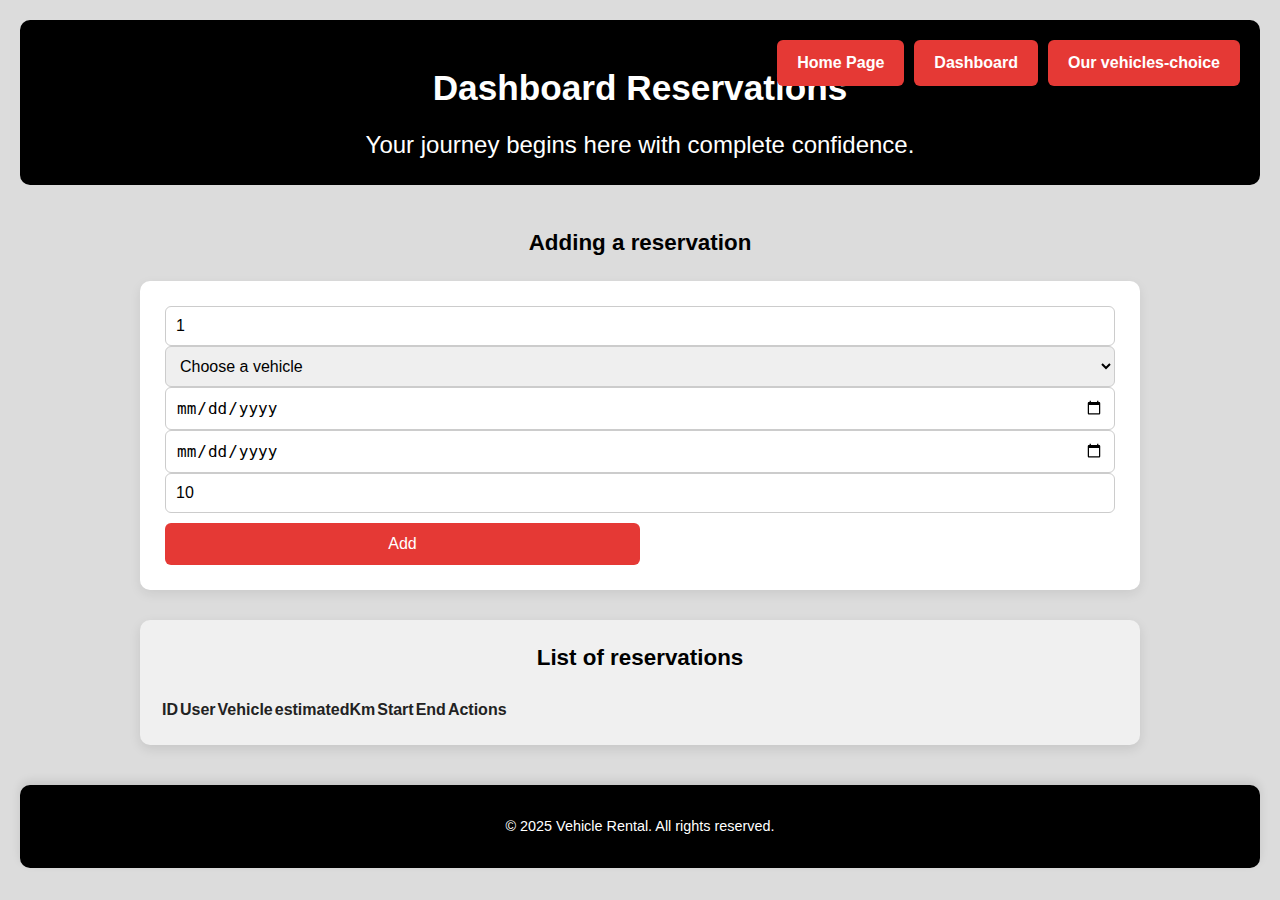
<file: dashboard.html>
<!DOCTYPE html>
<html lang="fr">

<head>
    <meta charset="UTF-8">
    <title>Dashboard - Réservations</title>
    <link rel="stylesheet" href="style/style.css">
</head>

<body>
    <header>
        <div class="header-top">
            <h1>Dashboard Reservations</h1>
            <h2>Your journey begins here with complete confidence.</h2>
        </div>


        <div class="header-actions">
            <a href="index.html" class="btn-register">Home Page</a>
            <a href="dashboard.html" class="btn-login">Dashboard</a>
            <a href="vehicles.html" class="btn-register">Our vehicles-choice</a>
        </div>
    </header>

    <main>
        <!-- Ajouter une réservation -->
        <section>
            <h2>Adding a reservation</h2>
            <form id="addReservationForm" onsubmit="formAddReservation()">
                <input type="number" name="idClient" placeholder="ID du client" id="idClient" required value="1">
                <select name="idVehicle" required id="vehiculeChoose">
                    <option value="">Choose a vehicle</option>
                </select>
                <input type="date" name="startReservation" id="startReservation" required>
                <input type="date" name="endReservation" id="endReservation" required>
                <input type="number" name="estimatedKm" placeholder="Estimation des kilometres" id="estimatedKm"
                    required value="10">
                <button type="submit">Add</button>
            </form>
        </section>

        <!-- Liste des réservations -->
        <section class="dashboard">
            <h2>List of reservations</h2>
            <table id="reservationsTable">
                <thead>
                    <tr>
                        <th>ID</th>
                        <th>User</th>
                        <th>Vehicle</th>
                        <th>estimatedKm</th>
                        <th>Start</th>
                        <th>End</th>
                        <th>Actions</th>
                    </tr>
                </thead>
                <tbody id="listOfReservation">
                </tbody>
            </table>
        </section>
    </main>

    <footer>
        <p>&copy; 2025 Vehicle Rental. All rights reserved.</p>
    </footer>


    <script src="js/dashboard.js"></script>
</body>

</html>
</file>
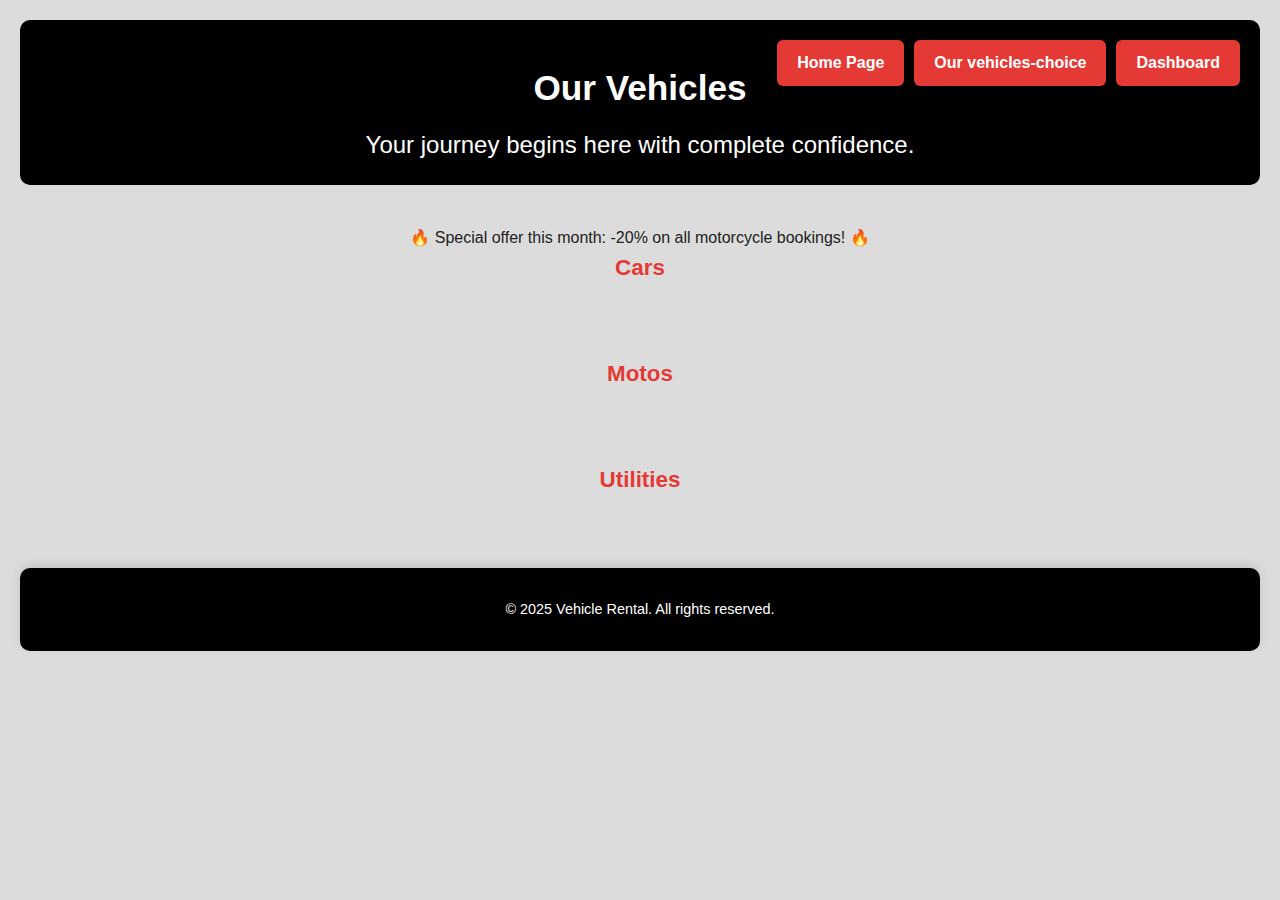
<file: vehicles.html>
<!DOCTYPE html>
<html lang="fr">

<head>
    <meta charset="UTF-8">
    <meta name="viewport" content="width=device-width, initial-scale=1.0">
    <title>Vehicles available</title>
    <link rel="stylesheet" href="style/style.css">
</head>

<body>
    <header>
        <div class="header-top">
            <h1>Our Vehicles</h1>
            <h2>Your journey begins here with complete confidence.</h2>
        </div>

        <div class="header-actions">
            <a href="index.html" class="btn-register">Home Page</a>
            <a href="vehicles.html" class="btn-register">Our vehicles-choice</a>
            <a href="dashboard.html" class="btn-login">Dashboard</a>
        </div>
    </header>

    <main>

        <!-- ADV / Promotion -->
        <section class="adv">
            <p>🔥 Special offer this month: -20% on all motorcycle bookings! 🔥</p>
        </section>

        <!-- Section Voitures -->
        <section class="vehicle-section">
            <h2>Cars</h2>
            <div class="vehicle-cards" id="mainVehicleCar">
            </div>
        </section>

        <!-- Section Motos -->
        <section class="vehicle-section">
            <h2>Motos</h2>
            <div class="vehicle-cards" id="mainVehicleMoto">
            </div>
        </section>

        <!-- Section Utilitaires -->
        <section class="vehicle-section">
            <h2>Utilities</h2>
            <div class="vehicle-cards" id="mainVehicleUtilities">
            </div>
        </section>
    </main>

    <footer>
        <p>&copy; 2025 Vehicle Rental. All rights reserved.</p>
    </footer>

    <script src="js/vehicles.js"></script>
</body>

</html>
</file>
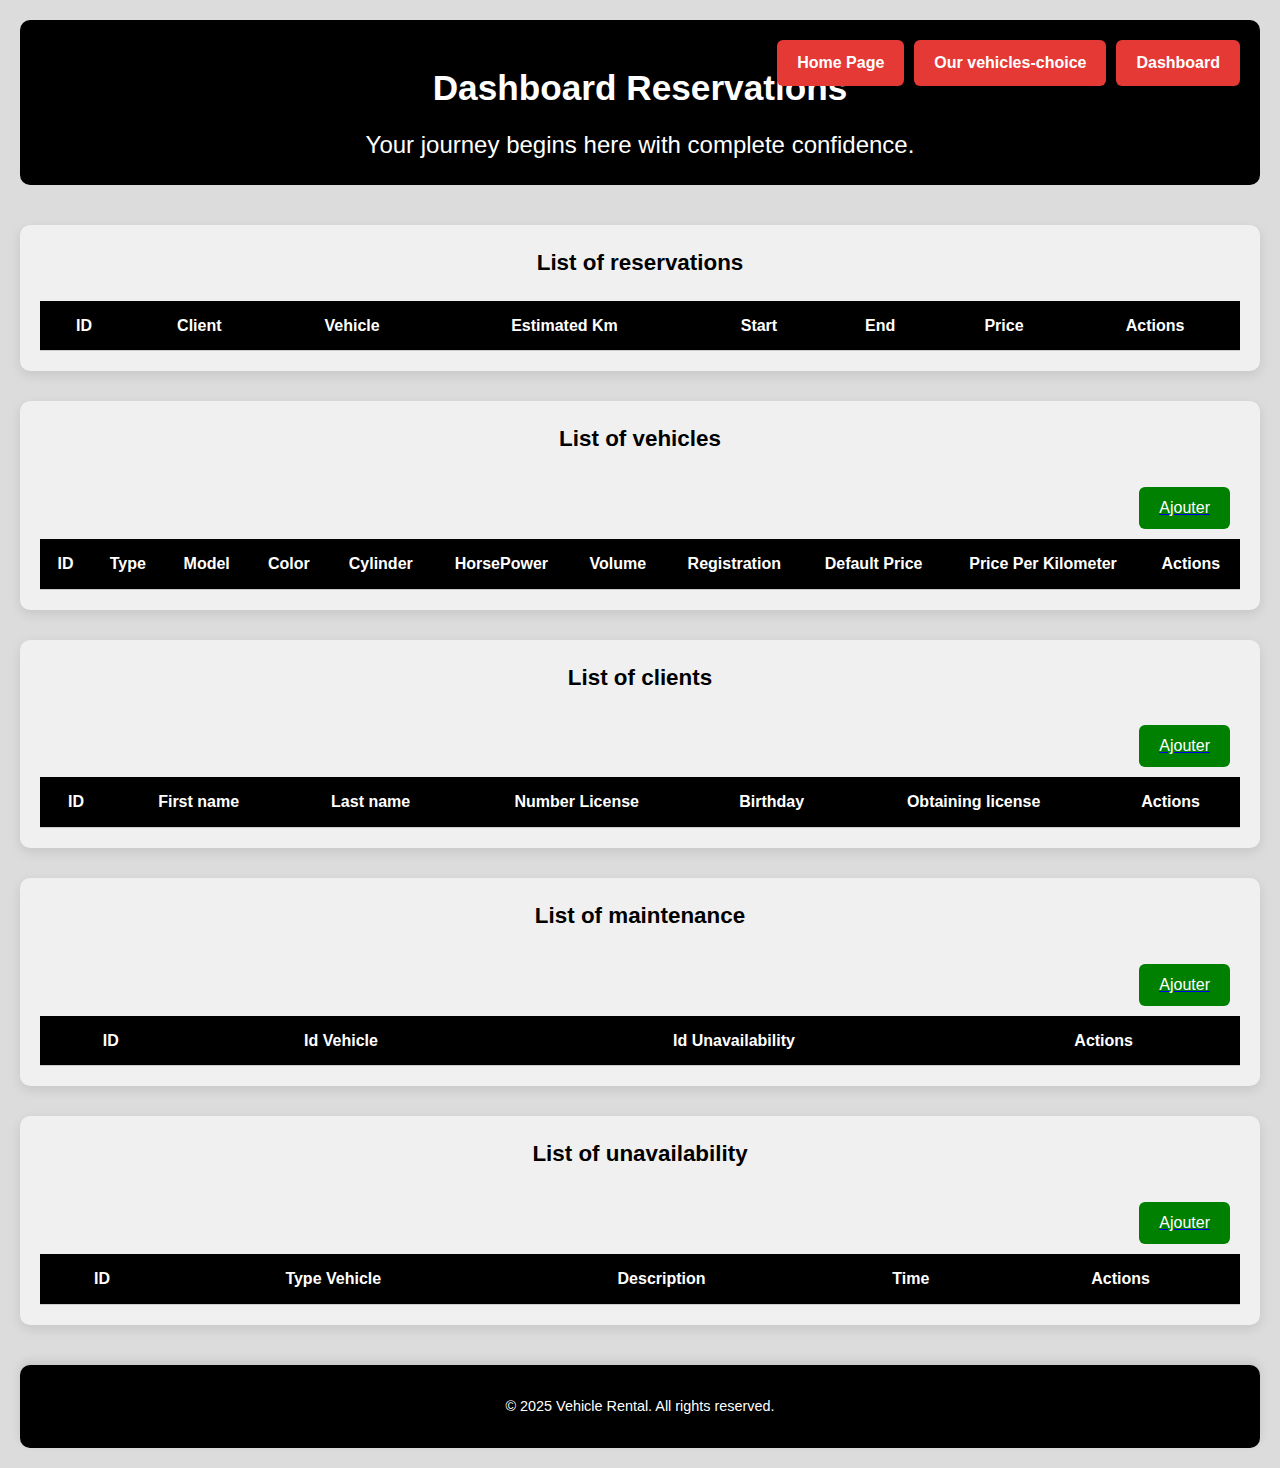
<file: pages/dashboard/dashboard.html>
<!DOCTYPE html>
<html lang="fr">

<head>
    <meta charset="UTF-8">
    <meta name="viewport" content="width=device-width, initial-scale=1.0">
    <title>Dashboard - Réservations</title>
    <link rel="stylesheet" href="../../style/style.css">
</head>

<body>
    <header>
        <div class="header-top">
            <h1>Dashboard Reservations</h1>
            <h2>Your journey begins here with complete confidence.</h2>
        </div>


        <div class="header-actions">
            <a href="../../index.html" class="btn-register">Home Page</a>
            <a href="../vehicles/vehicles.html" class="btn-register">Our vehicles-choice</a>
            <a href="dashboard.html" class="btn-login">Dashboard</a>
        </div>
    </header>

    <main style="max-width: unset !important;">
        <section class="dashboard">
            <h2 style="padding: 0;">List of reservations</h2>
            <table class="tableStyle">
                <thead>
                    <tr>
                        <th>ID</th>
                        <th>Client</th>
                        <th>Vehicle</th>
                        <th>Estimated Km</th>
                        <th>Start</th>
                        <th>End</th>
                        <th>Price</th>
                        <th>Actions</th>
                    </tr>
                </thead>
                <tbody id="listOfReservation">
                </tbody>
            </table>
        </section>

        <section class="dashboard">
            <h2>List of vehicles</h2>
            <div style="display: flex; flex-direction: row-reverse; margin: 10px;">
                <a href="./vehicles/addVehicle.html">
                    <button style=" width: 100%;" class="button_add">Ajouter</button>
                </a>
            </div>
            <table class="tableStyle">
                <thead>
                    <tr>
                        <th>ID</th>
                        <th>Type</th>
                        <th>Model</th>
                        <th>Color</th>
                        <th>Cylinder</th>
                        <th>HorsePower</th>
                        <th>Volume</th>
                        <th>Registration</th>
                        <th>Default Price</th>
                        <th>Price Per Kilometer</th>
                        <th>Actions</th>
                    </tr>
                </thead>
                <tbody id="listOfVehicles">
                </tbody>
            </table>
        </section>

        <section class="dashboard">
            <h2>List of clients</h2>
            <div style="display: flex; flex-direction: row-reverse; margin: 10px;">
                <a href="./clients/addClients.html">
                    <button style=" width: 100%;" class="button_add">Ajouter</button>
                </a>
            </div>
            <table class="tableStyle">
                <thead>
                    <tr>
                        <th>ID</th>
                        <th>First name</th>
                        <th>Last name</th>
                        <th>Number License</th>
                        <th>Birthday</th>
                        <th>Obtaining license</th>
                        <th>Actions</th>
                    </tr>
                </thead>
                <tbody id="listOfClients">
                </tbody>
            </table>
        </section>

        <section class="dashboard">
            <h2>List of maintenance</h2>
            <div style="display: flex; flex-direction: row-reverse; margin: 10px;">
                <a href="./maintenance/addMaintenance.html">
                    <button style=" width: 100%;" class="button_add">Ajouter</button>
                </a>
            </div>
            <table class="tableStyle">
                <thead>
                    <tr>
                        <th>ID</th>
                        <th>Id Vehicle</th>
                        <th>Id Unavailability</th>
                        <th>Actions</th>
                    </tr>
                </thead>
                <tbody id="listOfMaintenance">
                </tbody>
            </table>
        </section>

        <section class="dashboard">
            <h2>List of unavailability</h2>
            <div style="display: flex; flex-direction: row-reverse; margin: 10px;">
                <a href="./unavailability/addUnavailability.html">
                    <button style=" width: 100%;" class="button_add">Ajouter</button>
                </a>
            </div>
            <table class="tableStyle">
                <thead>
                    <tr>
                        <th>ID</th>
                        <th>Type Vehicle</th>
                        <th>Description</th>
                        <th>Time</th>
                        <th>Actions</th>
                    </tr>
                </thead>
                <tbody id="listOfUnavailability">
                </tbody>
            </table>
        </section>
    </main>

    <footer>
        <p>&copy; 2025 Vehicle Rental. All rights reserved.</p>
    </footer>


    <script src="../../js/dashboard/dashboard.js"></script>
    <script src="../../js/dashboard/localStorage.js"></script>
</body>

</html>
</file>
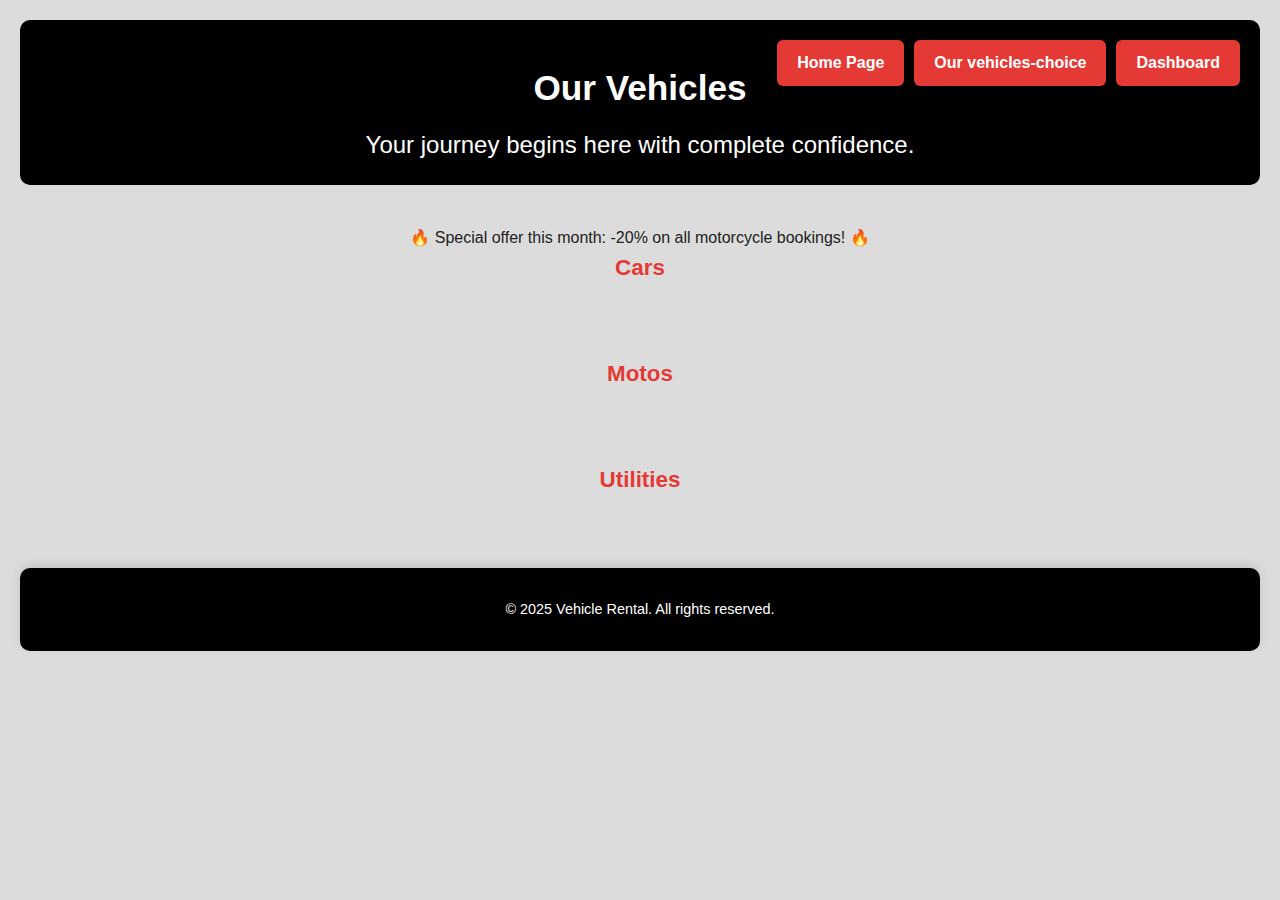
<file: pages/vehicles/vehicles.html>
<!DOCTYPE html>
<html lang="fr">

<head>
    <meta charset="UTF-8">
    <meta name="viewport" content="width=device-width, initial-scale=1.0">
    <title>Vehicles available</title>
    <link rel="stylesheet" href="../../style/style.css">
</head>

<body>
    <header>
        <div class="header-top">
            <h1>Our Vehicles</h1>
            <h2>Your journey begins here with complete confidence.</h2>
        </div>

        <div class="header-actions">
            <a href="../../index.html" class="btn-register">Home Page</a>
            <a href="vehicles.html" class="btn-register">Our vehicles-choice</a>
            <a href="../dashboard/dashboard.html" class="btn-login">Dashboard</a>
        </div>
    </header>

    <main>

        <!-- ADV / Promotion -->
        <section class="adv">
            <p>🔥 Special offer this month: -20% on all motorcycle bookings! 🔥</p>
        </section>

        <!-- Section Voitures -->
        <section class="vehicle-section">
            <h2>Cars</h2>
            <div class="vehicle-cards" id="mainVehicleCar">
            </div>
        </section>

        <!-- Section Motos -->
        <section class="vehicle-section">
            <h2>Motos</h2>
            <div class="vehicle-cards" id="mainVehicleMoto">
            </div>
        </section>

        <!-- Section Utilitaires -->
        <section class="vehicle-section">
            <h2>Utilities</h2>
            <div class="vehicle-cards" id="mainVehicleUtilities">
            </div>
        </section>
    </main>

    <footer>
        <p>&copy; 2025 Vehicle Rental. All rights reserved.</p>
    </footer>

    <script src="../../js/vehicles.js"></script>
</body>

</html>
</file>
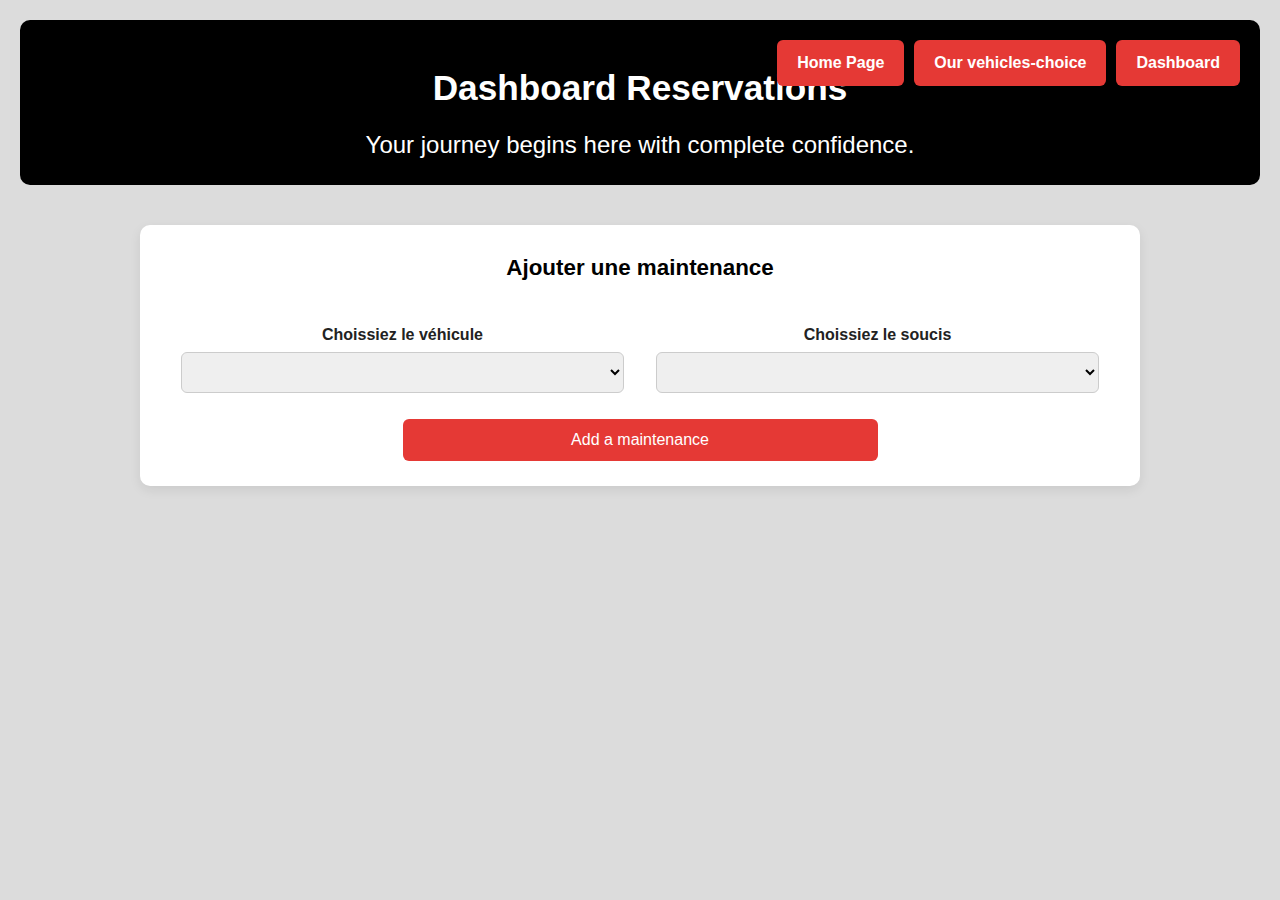
<file: pages/dashboard/maintenance/addMaintenance.html>
<!DOCTYPE html>
<html lang="en">

<head>
    <meta charset="UTF-8">
    <meta name="viewport" content="width=device-width, initial-scale=1.0">
    <title>Dashboard - Ajouter maintenance</title>
    <link rel="stylesheet" href="../../../style/style.css">
</head>

<body>
    <header>
        <div class="header-top">
            <h1>Dashboard Reservations</h1>
            <h2>Your journey begins here with complete confidence.</h2>
        </div>


        <div class="header-actions">
            <a href="../../../index.html" class="btn-register">Home Page</a>
            <a href="../../vehicles/vehicles.html" class="btn-register">Our vehicles-choice</a>
            <a href="../dashboard.html" class="btn-login">Dashboard</a>
        </div>
    </header>

    <main>
        <form onsubmit="formAddMaintenance()">
            <div style="display: flex;flex-direction: column; align-items: center;">
                <h2>Ajouter une maintenance</h2>
            </div>
            <div style="display: flex;flex-direction: row; align-items: center;">
                <div style="width: 100%; margin: 1rem;">
                    <label for="idVehicle">Choissiez le véhicule</label>
                    <select name="idVehicle" required id="idVehicle">
                    
                    </select>
                </div>
                <div style="width: 100%; margin: 1rem;">
                    <label for="idUnavailability">Choissiez le soucis</label>
                    <select name="idUnavailability" required id="idUnavailability">
                    </select>
                </div>
            </div>

            <div style="display: flex;flex-direction: column; align-items: center;">
                <button type="submit">Add a maintenance</button>
            </div>
        </form>
    </main>


    <script src="../../../js/dashboard/maintenance/addMaintenance.js"></script>
</body>

</html>
</file>
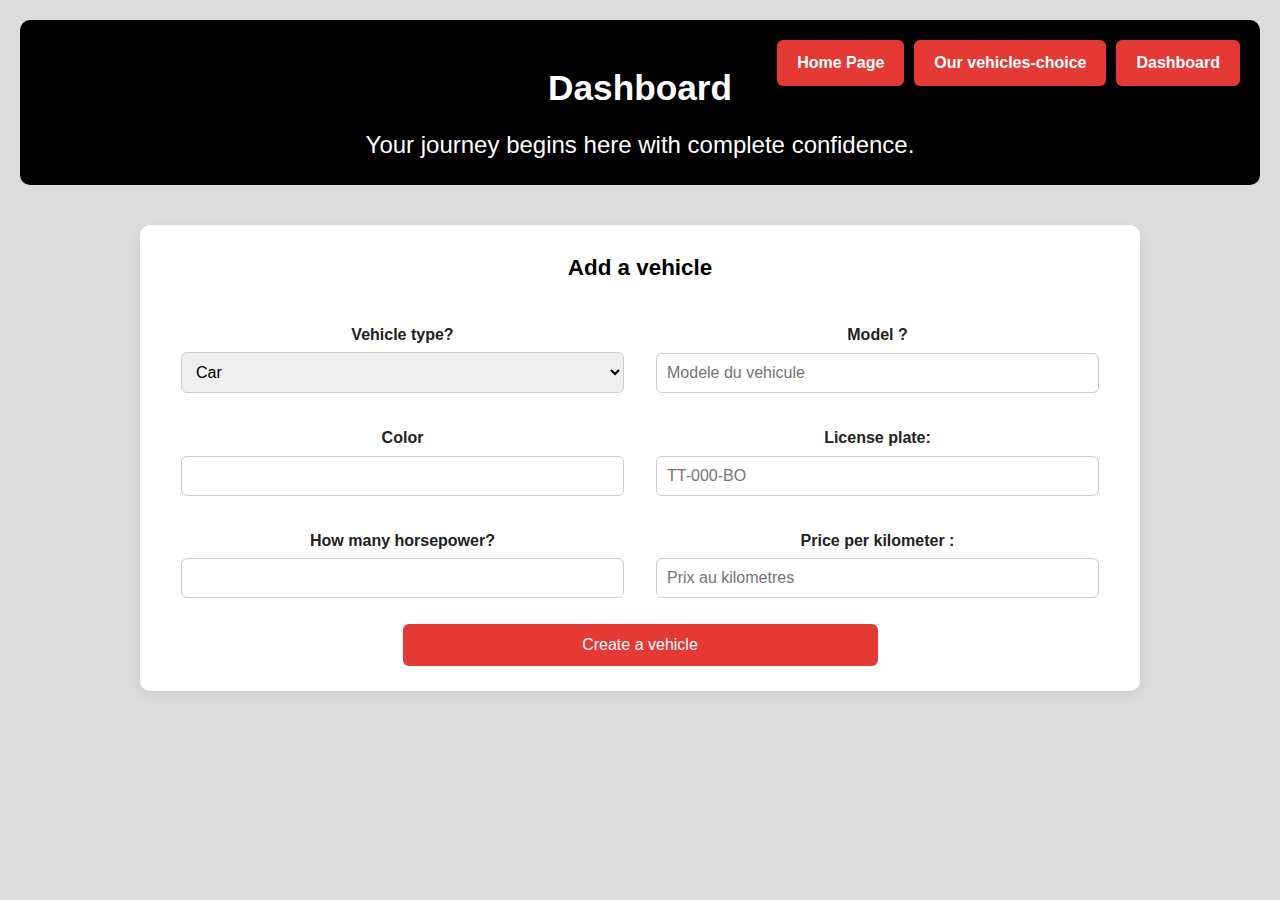
<file: pages/dashboard/vehicles/addVehicle.html>
<!DOCTYPE html>
<html lang="en">

<head>
    <meta charset="UTF-8">
    <meta name="viewport" content="width=device-width, initial-scale=1.0">
    <title>Dashboard - Add vehicle</title>
    <link rel="stylesheet" href="../../../style/style.css">
</head>

<body>
    <header>
         <div class="header-top">
            <h1>Dashboard</h1>
            <h2>Your journey begins here with complete confidence.</h2>
        </div>


        <div class="header-actions">
            <a href="../../../index.html" class="btn-register">Home Page</a>
            <a href="../../vehicles/vehicles.html" class="btn-register">Our vehicles-choice</a>
            <a href="../dashboard.html" class="btn-login">Dashboard</a>
        </div>
    </header>

    <main>
        <form onsubmit="formAddVehicle()">
            <div style="display: flex;flex-direction: column; align-items: center;">
                <h2>Add a vehicle</h2>
            </div>
            <div style="display: flex;flex-direction: row; align-items: center;">
                <div style="width: 100%; margin: 1rem;">
                    <label for="typeVehicle">Vehicle type?</label>
                    <select name="typeVehicle" required id="typeForVehicle" onchange="typeDisplayVehicle()">
                        <option value="car">Car</option>
                        <option value="motorcycle">Motorcycle</option>
                        <option value="utility">Utility</option>
                    </select>
                </div>
                <div style="width: 100%; margin: 1rem;">
                    <label for="modelVehicle">Model ?</label>
                    <input type="text" required placeholder="Modele du vehicule" id="modelVehicle">
                </div>
            </div>
            <div style="display: flex;flex-direction: row; align-items: center;">
                <div style="width: 100%; margin: 1rem;">
                    <label for="colorVehicle">Color</label>
                    <input type="text" name="colorVehicle" id="colorVehicle" required>
                </div>
                <div style="width: 100%; margin: 1rem;">
                    <label for="registrationVehicle">License plate:</label>
                    <input type="text" name="registrationVehicle" id="registrationVehicle" required
                        pattern="[A-Z]{2}-[0-9]{3}-[A-Z]{2}" placeholder="TT-000-BO">
                </div>
            </div>

            <div style="display: flex;flex-direction: row; align-items: center;">
                <div style="width: 100%; margin: 1rem;">
                    <label for="horsepowerVehicle">How many horsepower?</label>
                    <input type="number" name="horsepowerVehicle" id="horsepowerVehicle" required>
                </div>
                <div style="width: 100%; margin: 1rem;">
                    <label for="pricePerKilometerVehicle">Price per kilometer :</label>
                    <input type="number" name="pricePerKilometerVehicle" placeholder="Prix au kilometres"
                        id="pricePerKilometerVehicle" required>
                </div>
            </div>

            <div style="display: flex;flex-direction: row; align-items: center;">
                <div style="width: 100%; margin: 1rem; display: none;" id="cylinder">
                    <label for="cylinderVehicle">How many cylinders</label>
                    <input type="number" name="cylinderVehicle" id="cylinderVehicle">
                </div>
                <div style="width: 100%; margin: 1rem; display: none;" id="volume">
                    <label for="volumeVehicle">How much volume?</label>
                    <input type="number" name="volumeVehicle" id="volumeVehicle">
                </div>
            </div>

            <div style="display: flex;flex-direction: column; align-items: center; width: 100%;">
                <button type="submit">Create a vehicle</button>
            </div>
        </form>
    </main>

    <script src="../../../js/dashboard/vehicle/addVehicle.js"></script>

</body>

</html>
</file>
<file: style/style.css>
/* -------- RESET SIMPLE -------- */
* {
    margin: 0;
    padding: 0;
    box-sizing: border-box;
}

body {
    font-family: Arial, Helvetica, sans-serif;
    background: #dcdcdc;
    /* gris clair */
    color: #222;
    line-height: 1.6;
    padding: 20px;
}

/* -------- HEADER -------- */
header {
    background: #000;
    /* noir */
    color: white;
    border-radius: 10px;
    margin-bottom: 40px;
    padding: 40px 20px 20px 20px;
    /* plus de padding en haut */
    position: relative;
    text-align: center;
}

header h1 {
    font-size: 2.2rem;
    margin-bottom: 10px;
}

header h2 {
    font-weight: 300;
}

/* Boutons en haut à droite */
.header-actions {
    position: absolute;
    top: 20px;
    right: 20px;
    display: flex;
    gap: 10px;
}

.header-actions a {
    padding: 10px 20px;
    border-radius: 6px;
    font-weight: bold;
    text-decoration: none;
    color: #fff;
    background: #e53935;
    /* rouge vif */
    transition: 0.2s;
}

.header-actions a:hover {
    background: #b71c1c;
    /* rouge foncé */
}

/* -------- MAIN -------- */
main {
    max-width: 1000px;
    margin: 0 auto;
    text-align: center;
}

/* Titres */
main h2 {
    margin-bottom: 20px;
    font-size: 1.4rem;
    color: #000;
}

/* Images générales */
main img {
    width: 100%;
    max-width: 600px;
    margin: 20px auto;
    display: block;
    border-radius: 10px;
    box-shadow: 0 4px 20px rgba(0, 0, 0, 0.1);
}

/* -------- DASHBOARD -------- */
.dashboard {
    margin: 30px auto;
    background: #f0f0f0;
    /* gris clair */
    padding: 20px;
    border-radius: 10px;
    box-shadow: 0 4px 12px rgba(0, 0, 0, 0.1);
}

.dashboard h2 {
    margin-bottom: 20px;
    color: #000;
}

.tableStyle {
    width: 100%;
    border-collapse: collapse;
}

.tableStyle thead {
    background: #000;
    color: #fff;
}

.tableStyle th,
.tableStyle td {
    padding: 12px 15px;
    text-align: center;
    border-bottom: 1px solid #ccc;
}

.tableStyle tbody tr:nth-child(even) {
    background: #f9f9f9;
}

.tableStyle tbody tr:hover {
    background: #ffeaea;
    /* léger rouge clair */
}

/* -------- FORM -------- */
form {
    background: white;
    padding: 25px;
    margin: 20px 0;
    border-radius: 10px;
    box-shadow: 0 4px 12px rgba(0, 0, 0, 0.08);
}

form ul {
    list-style: none;
    display: flex;
    flex-direction: column;
    gap: 20px;
}

label {
    font-weight: bold;
    display: block;
    margin-bottom: 5px;
}

input,
select {
    width: 100%;
    padding: 10px;
    font-size: 1rem;
    border-radius: 6px;
    border: 1px solid #ccc;
    transition: border 0.2s;
}

input:hover,
select:hover {
    border-color: #e53935;
}

/* -------- BUTTON -------- */
button {
    margin-top: 10px;
    padding: 12px 20px;
    background: #e53935;
    border: none;
    color: white;
    font-size: 1rem;
    cursor: pointer;
    border-radius: 6px;
    transition: 0.2s;
}

button:hover {
    background: #b71c1c;
}

button.edit,
button.delete {
    padding: 6px 14px;
    min-width: 90px;
    border: none;
    border-radius: 6px;
    cursor: pointer;
    font-weight: bold;
    font-size: 0.9rem;
    white-space: normal;
    margin: 0 2px;
}

button.edit {
    background: #555;

    color: #fff;
}

button.edit:hover {
    background: #333;
    ;
}

button.delete {
    background: #e53935;
    color: #fff;
}

button.delete:hover {
    background: #b71c1c
}

.button_add {
    background-color: green;
    color: white;
}

/* -------- VEHICLES PAGE -------- */
.vehicle-section {
    margin-bottom: 50px;
}

.vehicle-section h2 {
    color: #e53935;
    text-align: center;
    margin-bottom: 20px;
}

.vehicle-cards {
    display: flex;
    flex-wrap: wrap;
    gap: 20px;
    justify-content: center;
}

.vehicle-card {
    background: #fff;
    border-radius: 10px;
    box-shadow: 0 4px 12px rgba(0, 0, 0, 0.1);
    width: 220px;
    padding: 15px;
    text-align: center;
    transition: transform 0.2s;
}

.vehicle-card:hover {
    transform: translateY(-5px);
}

.vehicle-card img {
    width: 100%;
    height: 140px;
    object-fit: cover;
    border-radius: 8px;
    margin-bottom: 10px;
}

.vehicle-card h3 {
    margin-bottom: 10px;
    color: #000;
}

.vehicle-card p {
    font-size: 0.9rem;
    margin-bottom: 15px;
    color: #333;
}

.vehicle-card button {
    padding: 8px 16px;
    background: #e53935;
    color: #fff;
    border: none;
    border-radius: 6px;
    cursor: pointer;
    font-weight: bold;
    transition: background 0.2s;
}

.vehicle-card button:hover {
    background: #b71c1c;
}

/* -------- FOOTER -------- */
footer {
    background: #000;
    color: #fff;
    text-align: center;
    padding: 30px 20px;
    margin-top: 40px;
    border-radius: 10px;
    box-shadow: 0 -4px 10px rgba(0, 0, 0, 0.1);
    font-size: 0.9rem;
}

footer a {
    color: #e53935;
    text-decoration: none;
    font-weight: bold;
    margin: 0 5px;
    transition: color 0.2s;
}

footer a:hover {
    color: #b71c1c;
}

/* -------- RESPONSIVE -------- */
@media (min-width: 700px) {
    form ul {
        flex-direction: row;
        flex-wrap: wrap;
    }

    form ul li {
        width: 48%;
    }

    button {
        width: 50%;
        /*margin: 20px auto 0 auto;*/
        display: block;
    }
}

@media (max-width: 700px) {
    .header-actions {
        position: static;
        margin-top: 10px;
    }

    .vehicle-cards {
        flex-direction: column;
        align-items: center;
    }

    .vehicle-card {
        width: 90%;
    }

    #reservationsTable th,
    #reservationsTable td {
        padding: 8px 5px;
        font-size: 0.9rem;
    }

    button.edit,
    button.delete {
        padding: 4px 8px;
        font-size: 0.8rem;
    }

    footer {
        padding: 20px 10px;
        font-size: 0.85rem;
    }
}
</file>
